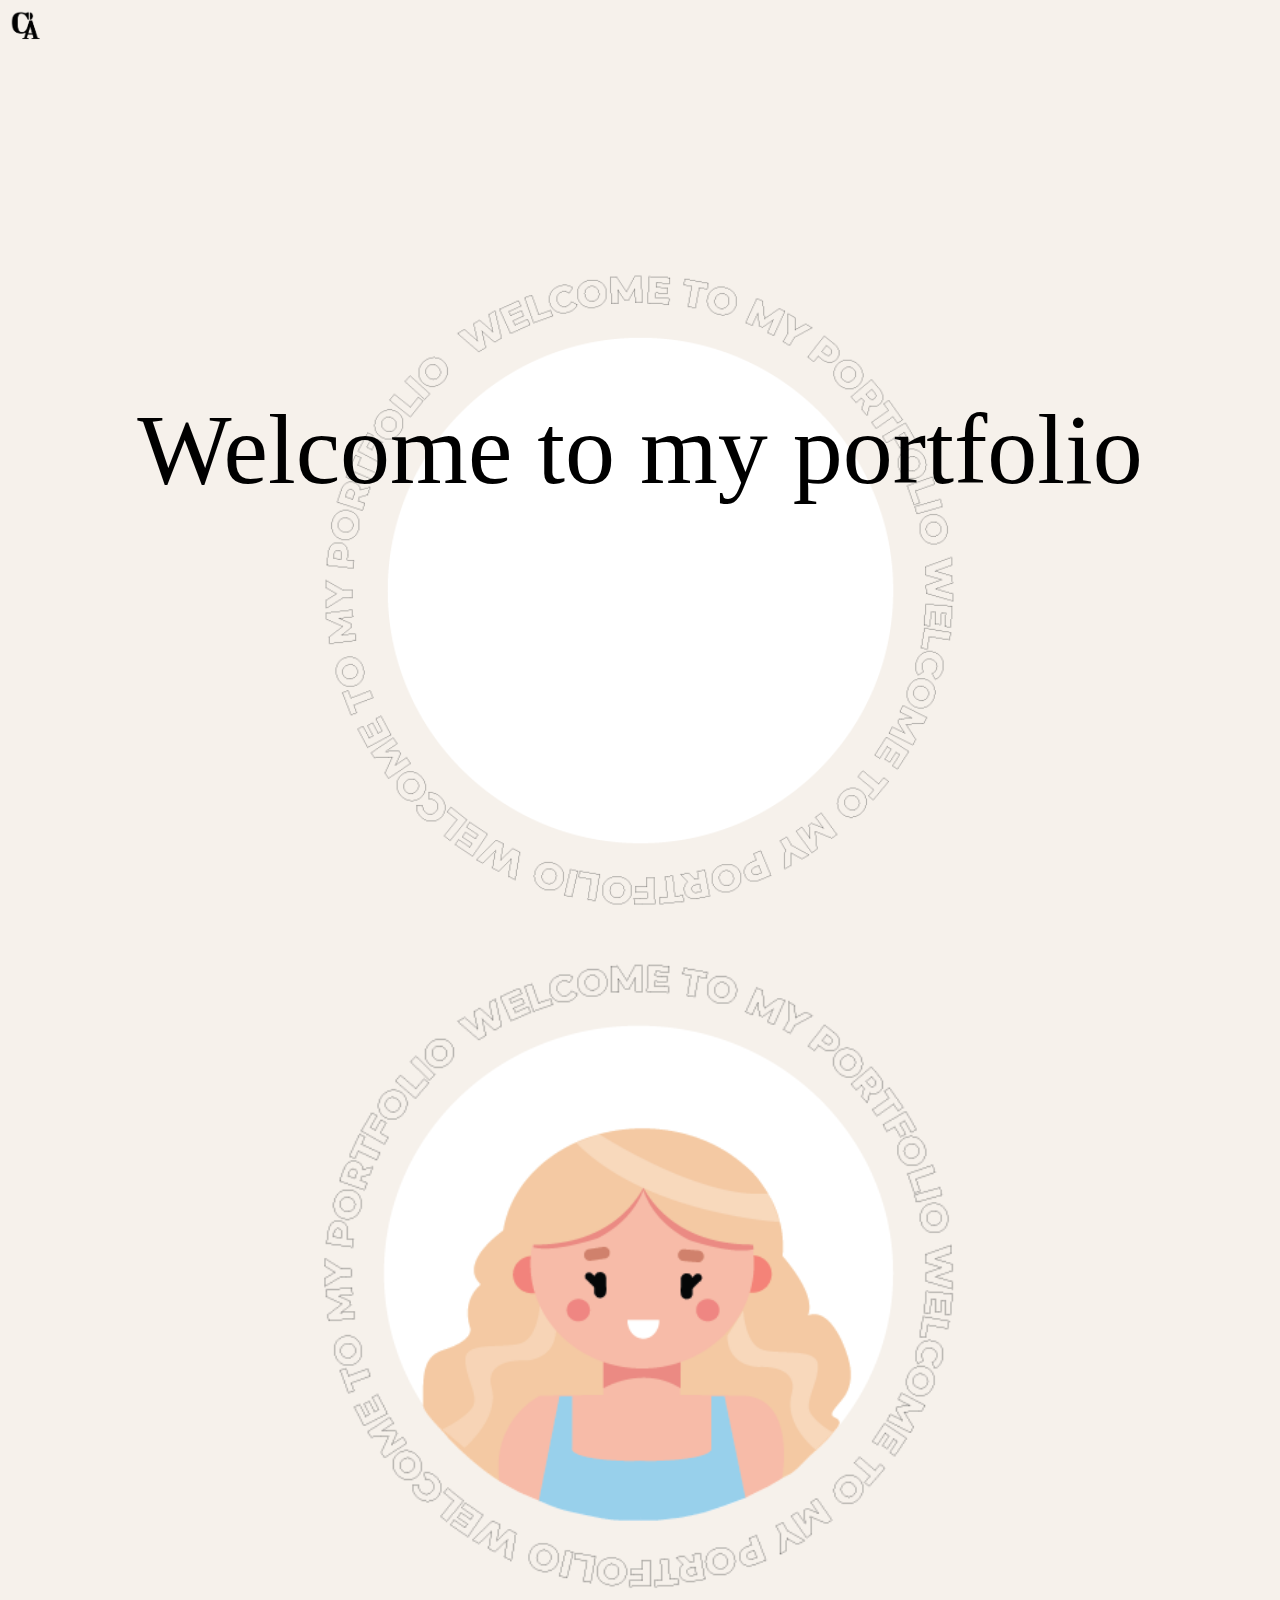
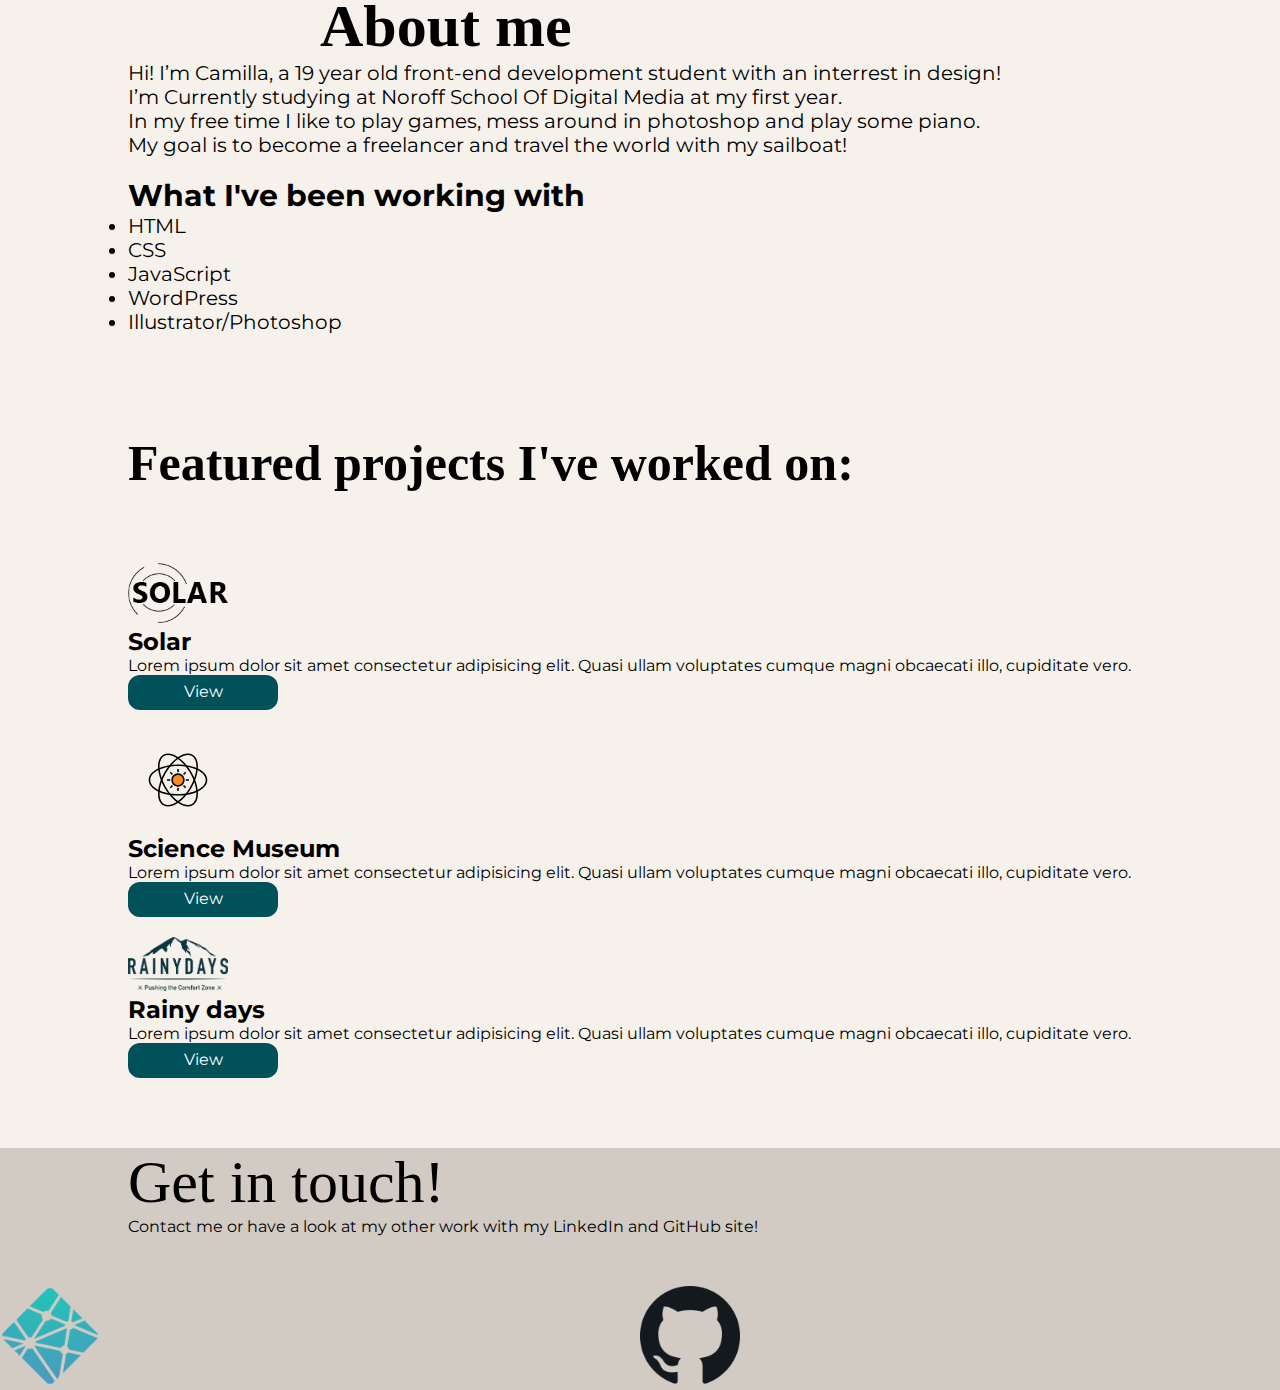
<file: index.html>
<!DOCTYPE html>
<html lang="en">
<head>
    <meta charset="UTF-8">
    <meta http-equiv="X-UA-Compatible" content="IE=edge">
    <meta name="viewport" content="width=device-width, initial-scale=1.0">
    <title>Document</title>
    <meta name="description" content="Welcome to my portfolio!">
    <link rel="stylesheet" href="./CSS/style.css">
    <link rel="preconnect" href="https://fonts.gstatic.com">
<link href="https://fonts.googleapis.com/css2?family=Montserrat&display=swap" rel="stylesheet">
</head>
<body>
    <header>
        <div class="logo-container">
            <a href="index.html"><img src="./IMG/logocå.png" alt="logo"></a>
            </div>
            
        
        </nav>
    </header>
    <div class="frontsite">
        <h1>Welcome to my portfolio</h1>
        <div class="backgroundpic"><img src="/IMG/homepic3.png" alt="homepic"></div>
    </div>
    <div class="mepic"><img src="./IMG/me.png" alt="me"></div>
    <div class="info">
        <h1>About me</h1>
        <p>Hi! I’m Camilla, a 19 year old front-end development student with an 
            interrest in design! <br>
            I’m Currently studying at Noroff School Of Digital Media at my first year. <br> 
            In my free time I like to play games, mess around in photoshop and play some piano. <br>
            My goal is to become a freelancer and travel the world with my sailboat!</p>
    </div>
    <div class="info2">
        <h2>What I've been working with</h2>
        <li>HTML</li>
        <li>CSS</li>
        <li>JavaScript</li>
        <li>WordPress</li>
        <li>Illustrator/Photoshop</li>
    </div>
    <div class="projecttext">
        <h1>Featured projects I've worked on:</h1>
    </div>
    <div class="websites">
        <img src="/IMG/universelogosvart.png" alt="solar">
        <h2>Solar</h2>
        <p>Lorem ipsum dolor sit amet consectetur adipisicing elit. Quasi ullam voluptates cumque magni obcaecati illo, cupiditate vero.</p>
        <button><a href="https://nifty-agnesi-6127bf.netlify.app/">View</a></button>
        <img src="/IMG/icon-1719742.svg" alt="science museum logo">
        <h2>Science Museum</h2>
        <p>Lorem ipsum dolor sit amet consectetur adipisicing elit. Quasi ullam voluptates cumque magni obcaecati illo, cupiditate vero.</p>
        <button><a href="https://stupefied-hawking-661b91.netlify.app/">View</a></button>
        <img src="/IMG/RainyDays_Logo.png" alt="science museum logo">
        <h2>Rainy days</h2>
        <p>Lorem ipsum dolor sit amet consectetur adipisicing elit. Quasi ullam voluptates cumque magni obcaecati illo, cupiditate vero.</p>
        <button><a href="https://cocky-beaver-c9fa05.netlify.app/">View</a></button>
    </div>
    <div class="blogcontainer">
        <div class="blog"></div>
    </div>
    <div class="contactsite">
        <div class="contact">
            <h1>Get in touch!</h1>
            <p>Contact me or have a look at my other work with my LinkedIn and GitHub site!</p>
        </div>
    <div class="contactlogo">
        <a class="netlify" href="https://app.netlify.com/teams/camillaatek/overview"><img class= "netlify" src="./IMG/logomark.png" alt="netlify"></a>
        <a class="github" href="https://github.com/Camillaatek"><img class= "github" src="./IMG/2048px-Octicons-mark-github.svg.png" alt="github"></a>
    </div>
    </div>
    <script src="/JS/script.js"></script>
</body>
</html>
</file>
<file: CSS/style.css>
* {
    margin: 0;
    padding: 0;
      
}
body {
    background-color: #F6F1EB;
}

header {
    display: grid;
    grid-template-columns: 1fr 1fr ;
}

.logo-container img {
    width: 30px;
    height: auto;
    padding: 10px;
}

.backgroundpic img { 
    position: absolute;
    top: 30%;
    margin-left: auto;
    margin-right: auto;
    width: 50%;
    display: block;
    
}

.frontsite h1 {
    z-index: 1;
    left: 0;
    line-height: 200px;
    margin-top: -100px;
    position: absolute;
    text-align: center;
    top: 50%;
    width: 100%;
    font-size: 26px;
    height: 600px;
    font-family: 'newyork';
}

.frontsite {
    height: 600px;
    margin-left: auto;
    margin-right: auto;
    width: 50%;
}

.mepic img{
    width: 100px;
    
    display: block;
  margin-left: auto;
  margin-right: auto;
  width: 50%;
   
}

.info h1 {
    font-family: 'newyork';
    display: block;
    margin-left: auto;
    margin-right: auto;
    width: 50%;
    font-size: 35px;
}

.info p {
    font-family: 'montserrat';
    margin-left: auto;
    margin-right: auto;
    width: 80%;
}

.info2 {
    font-family: 'montserrat';
    font-size: 15px;
    margin-left: auto;
    margin-right: auto;
    width: 80%;
    padding-top: 20px;
}

.projecttext h1 {
    font-family: 'newyork';
    padding-top: 100px;
    padding-bottom: 50px;
    margin-left: auto;
    margin-right: auto;
    width: 80%;
    font-size: 40px;
}

.contact h1{
    font-family: 'newyork';
    margin-left: auto;
    margin-right: auto;
    width: 80%;
}

.contact p{
    font-family: 'montserrat';
    margin-left: auto;
    margin-right: auto;
    width: 80%;
    padding-bottom: 50px;
}

.contactlogo {
    display: grid;
    grid-template-columns: 1fr 1fr;
}

.contactlogo a img {
    width: 90px;
    margin-left: auto;
  margin-right: auto;
  width: 50%;
}

.contactlogo img {
    width: 90px;
    margin-left: auto;
  margin-right: auto;
  width: 50%;
}

.contactsite {
    background-color: #d1cbc4;
   
}

button  {
    display: flex;
    justify-content: center;
    
    border: none;
    text-decoration: none;
    width: 150px;
    padding: 7px;
    margin: auto;
    background-color: #00515a;
    color: white;
    border-radius: 12px;
    font-size: 20px;
    margin: 0;
    height: 35px;
}

button a{
    font-size: 16px;
    color: white;
    text-decoration: none;
    font-family: 'montserrat';
}

/* JavaScript */

.blog h2 {
    color: #FFC0CF;
   
    padding-bottom: 50px;
}
.blog {
    margin-left: auto;
    margin-right: auto;
    width: 80%;
    font-family: 'montserrat';
}
.blog img {
    width: 200px;
}

.websites img {
    width: 100px;
    height: auto;
    padding-top: 20px;
}

.websites {
    margin-left: auto;
    margin-right: auto;
    width: 80%;
    padding-bottom: 70px;
    font-family: 'montserrat';
}

@media (min-width: 768px) {
    .frontsite h1 {
        font-size: 100px;
        font-weight: lighter;
    }

    .mepic img{
        padding-top: 150px;
    }

    .blog {
        display: grid;
        grid-template-columns: 1fr 1fr;
    }

    .contact h1 {
        font-size: 60px;
        font-weight: lighter;
    }

    .contactlogo .netlify {
        width: 100px;
    }
    
    .contactlogo .github {
        width: 100px;
    }
}

@media (min-width: 1024px) {
    .mepic img{
        padding-top: 300px;
    }
    .blog {
        display: grid;
        grid-template-columns: 1fr 1fr 1fr;
    }

    .info h1 {
        
        font-size: 60px;
    }
    
    .info p {
        font-size: 20px;
    }

    .info2 h2 {
        font-size: 30px;
    }

    .info2 li {
        font-size: 20px;
    }

    .projecttext h1 {
        font-size: 50px;
    }
}

@media (min-width: 1440px) {
    .frontsite h1 {
        font-size: 150px;
    }

    .mepic img{
        padding-top: 700px;
    }
}

@media (min-width: 2560px) {
    .frontsite h1 {
        font-size: 250px;
    }
    .mepic img{
        padding-top: 1500px;
    }
}
</file>
